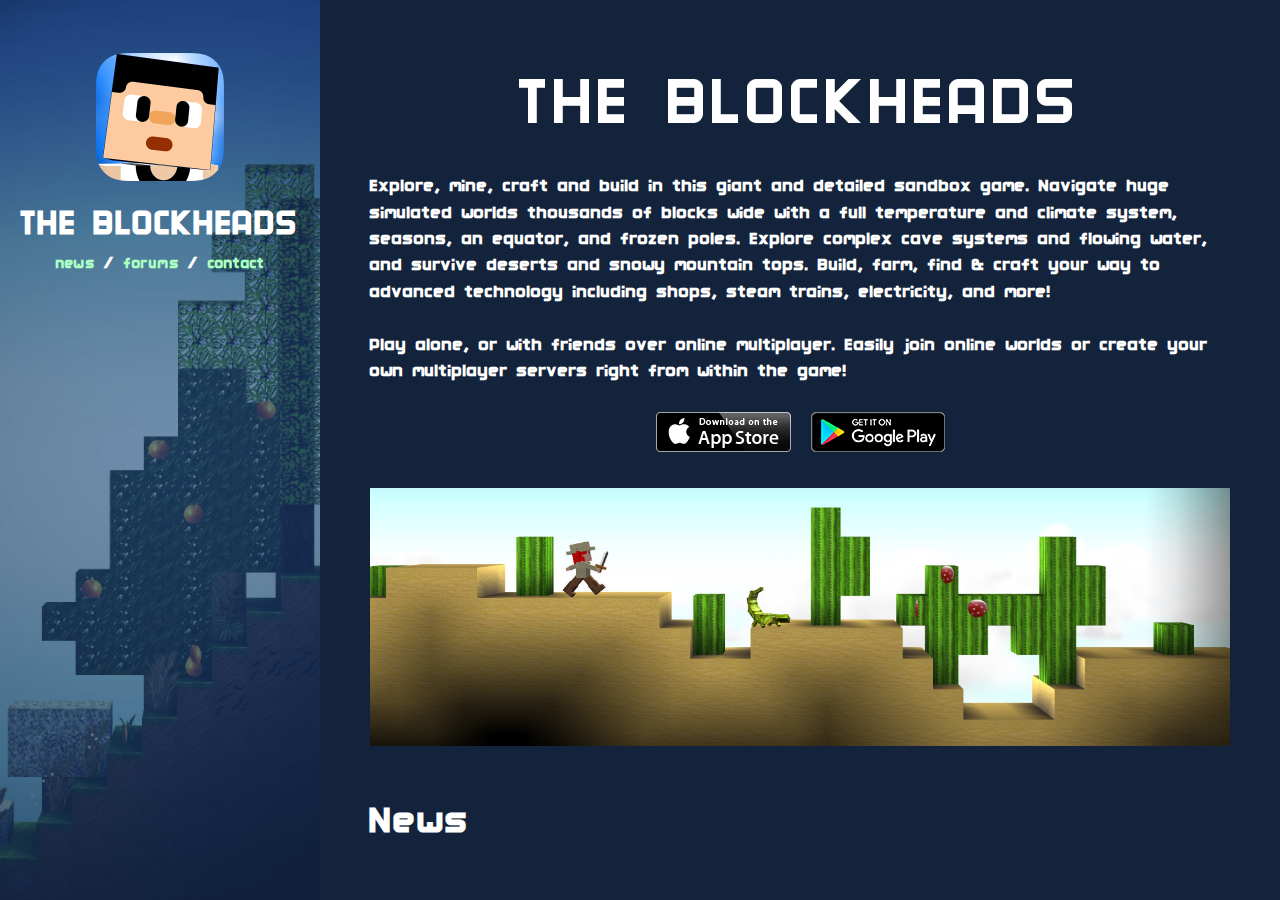
<file: index.html>
<!DOCTYPE html>
<html lang="en">


<!-- Mirrored from theblockheads.net/ by HTTrack Website Copier/3.x [XR&CO'2014], Tue, 01 Apr 2025 08:28:44 GMT -->
<head>
  <meta charset="utf-8">
  <meta http-equiv="X-UA-Compatible" content="IE=edge">
  <meta name="viewport" content="width=device-width, initial-scale=1">

  <title>The Blockheads | Exploration, creation and survival sandbox game for iOS and Android</title>
  <meta name="description" content="The Blockheads - Exploration, mining, crafting and building sandbox game">

  <!-- CSS files -->
  <link rel="stylesheet" href="css/font-awesome.min.css">
  <link rel="stylesheet" href="css/main.css">

  <link rel="canonical" href="index.html">
  <link rel="alternate" type="application/rss+xml" title="The Blockheads" href="feed.xml" />
</head>


<body>
  <div class="row">
    <div class="col s12 m3">
      <div class="cover table">
        

<div class="cover-card table-cell table-top">
  
  <span class="author_name">
      <br>
    <img src=
    "img/bhIcon.png" style="width:128px;height:128px;"><br>
    The Blockheads<br>
  
  </span>

  <nav class="nav">
    <ul class="nav-list">
      <li class="nav-item">
        <a href="index.html">news</a>
        <span>/</span>
      </li>
      <li class="nav-item">
        <a href="https://forums.theblockheads.net/">forums</a>
        <span>/</span>
      </li>
      <li class="nav-item">
        <a href="contact.html">contact</a>
      </li>
    </ul>
  </nav>
</div>

      </div>
    </div>
    <div class="col s12 m9">
      <div class="post-listing">
        <a href="index.html">
  <div class="post-header-dave">
    THE BLOCKHEADS
  </div>
</a>
<p>
  Explore, mine, craft and build in this giant and detailed sandbox game. Navigate huge simulated worlds thousands of blocks wide with a full temperature and climate system, seasons, an equator, and frozen poles. Explore complex cave systems and flowing water, and survive deserts and snowy mountain tops. Build, farm, find & craft your way to advanced technology including shops, steam trains, electricity, and more!<BR><BR>

    Play alone, or with friends over online multiplayer. Easily join online worlds or create your own multiplayer servers right from within the game!<br><center><a href="https://itunes.apple.com/us/app/the-blockheads/id519596406?mt=8"><img src="img/appStoreBadge.png"  class="blockheadsIcon" style="padding:10px;"></a><a href="https://play.google.com/store/apps/details?id=com.noodlecake.blockheads"><img alt="Get it on Google Play" src="img/androidBadge.png" class="blockheadsIcon" style="padding:10px;"/></a></center>
    
           
</p>

<div class="post-feature-image">
    <img src=
    "img/pageBreak.jpg">
  </div>

  <br>
<h2>News</h2>
<br>


<section class="post">
  <header class="post-header">

    <h4>
      <a class="post-title" href="2018/03/15/1.7-out-now.html" title="The Blockheads 1.7 Out Now!">The Blockheads 1.7 Out Now!</a>
      
    </h4>

    

    <p class="post-meta">
      <span class="post-date">
        15 MAR 2018
      </span>
      
    </p>

    </header>

    <div class="post-description">
      <p>
        This is the biggest update ever! With pets, animal breeding, expert mode, skin customization, pizza ovens, new mobs, rainbow cake, a new D-Pad option for control, free HD textures, gem blocks, wind effects and HD clouds, yak shaving, sha...<a href="2018/03/15/1.7-out-now.html" title="The Blockheads 1.7 Out Now!"> (Read More...)</a>
      </p>
    </div>

    
    <div class="post-feature-image">
      <a href="2018/03/15/1.7-out-now.html" title="The Blockheads 1.7 Out Now!">
      <img src=
      
      "img/18-3-15-pink.jpg"
      
      alt="The Blockheads 1.7 Out Now! feature image">
    </a>

      
    </div><!-- /.image-wrap -->
    

</section>

<section class="post">
  <header class="post-header">

    <h4>
      <a class="post-title" href="2018/03/07/1.7-launches-march-15.html" title="The Blockheads 1.7 Launches March 15th">The Blockheads 1.7 Launches March 15th</a>
      
    </h4>

    

    <p class="post-meta">
      <span class="post-date">
        7 MAR 2018
      </span>
      
    </p>

    </header>

    <div class="post-description">
      <p>
        Finally! After a long wait, it is my pleasure to announce that The Blockheads 1.7 - THE BIGGEST UPDATE EVER - will be out on the 15th of March, just over a week from now.<a href="2018/03/07/1.7-launches-march-15.html" title="The Blockheads 1.7 Launches March 15th"> (Read More...)</a>
      </p>
    </div>

    
    <div class="post-feature-image">
      <a href="2018/03/07/1.7-launches-march-15.html" title="The Blockheads 1.7 Launches March 15th">
      <img src=
      
      "img/18-3-7-yaks.jpg"
      
      alt="The Blockheads 1.7 Launches March 15th feature image">
    </a>

      
    </div><!-- /.image-wrap -->
    

</section>

<section class="post">
  <header class="post-header">

    <h4>
      <a class="post-title" href="2018/02/11/welcome-to-the-new-blockheads.html" title="The Blockheads 1.7 coming soon!">The Blockheads 1.7 coming soon!</a>
      
    </h4>

    

    <p class="post-meta">
      <span class="post-date">
        11 FEB 2018
      </span>
      
    </p>

    </header>

    <div class="post-description">
      <p>
        With the upcoming release of 1.7, it's time for a fresh new front page!<a href="2018/02/11/welcome-to-the-new-blockheads.html" title="The Blockheads 1.7 coming soon!"> (Read More...)</a>
      </p>
    </div>

    

</section>


        <footer>
  &copy; 2019 Majic Jungle. Powered by <a href="http://jekyllrb.com/">Jekyll</a></i>
</footer>

      </div>
    </div>
  </div>
  <script type="text/javascript" src="js/jquery-2.1.4.min.js"></script>
<script type="text/javascript" src="js/main.js"></script>


</body>

<!-- Mirrored from theblockheads.net/ by HTTrack Website Copier/3.x [XR&CO'2014], Tue, 01 Apr 2025 08:28:49 GMT -->
</html>
</file>
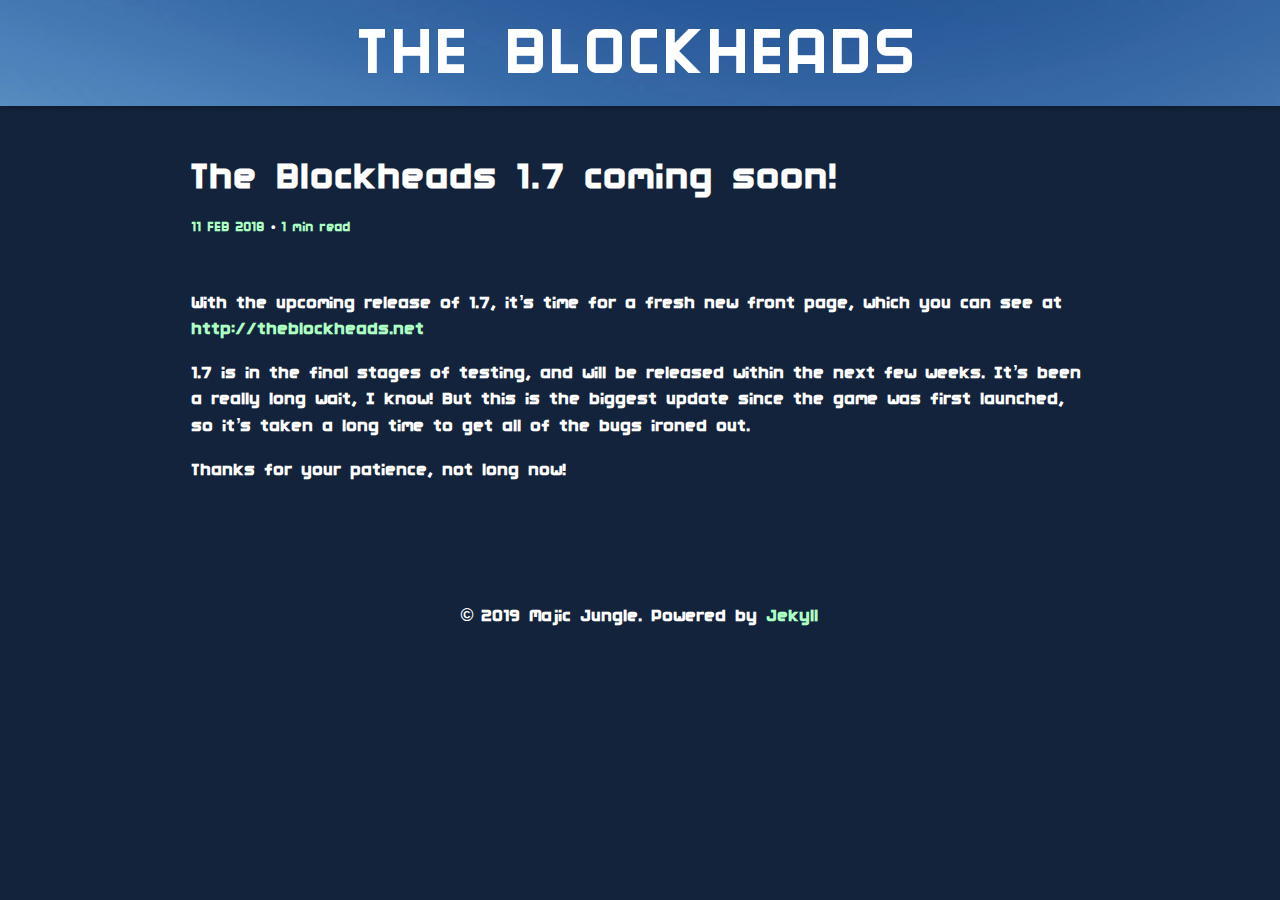
<file: 2018/02/11/welcome-to-the-new-blockheads.html>
<!DOCTYPE html>
<html lang="en">

<!-- Mirrored from theblockheads.net/2018/02/11/welcome-to-the-new-blockheads.html by HTTrack Website Copier/3.x [XR&CO'2014], Tue, 01 Apr 2025 08:28:52 GMT -->
<head>
  <meta charset="utf-8">
  <meta http-equiv="X-UA-Compatible" content="IE=edge">
  <meta name="viewport" content="width=device-width, initial-scale=1">

  <title>The Blockheads 1.7 coming soon!</title>
  <meta name="description" content="With the upcoming release of 1.7, it's time for a fresh new front page!">

  <!-- CSS files -->
  <link rel="stylesheet" href="../../../css/font-awesome.min.css">
  <link rel="stylesheet" href="../../../css/main.css">

  <link rel="canonical" href="welcome-to-the-new-blockheads.html">
  <link rel="alternate" type="application/rss+xml" title="The Blockheads" href="../../../feed.xml" />
</head>

<body>
  <nav class="post-navigation" role="navigation">
  <div class="row page_top_bar">
      <a href="../../../index.html">
        <div class="post-header-dave">
          THE BLOCKHEADS
        </div>
      </a>
  </div>
</nav>

  

<div class="container">
  <div id="post">
    <header class="post-header">
      <h2 title="The Blockheads 1.7 coming soon!">The Blockheads 1.7 coming soon!</h2>
      <span class="post-meta">
        <span class="post-date">
          11 FEB 2018
        </span>
        •
        <span class="read-time" title="Estimated read time">
  
  
    1 min read
  
</span>

      </span>

    </header>

    <article class="post-content">
      <p>With the upcoming release of 1.7, it’s time for a fresh new front page, which you can see at <a href="../../../index.html">http://theblockheads.net</a></p>

<p>1.7 is in the final stages of testing, and will be released within the next few weeks. It’s been a really long wait, I know! But this is the biggest update since the game was first launched, so it’s taken a long time to get all of the bugs ironed out.</p>

<p>Thanks for your patience, not long now!</p>

    </article>
  </div>

  <div id='discourse-comments'></div>

  <script type="text/javascript">
    DiscourseEmbed = { discourseUrl: 'https://forums.theblockheads.net/',
                       discourseEmbedUrl: 'https://theblockheads.net/2018/02/11/welcome-to-the-new-blockheads.html'  };
  
    (function() {
      var d = document.createElement('script'); d.type = 'text/javascript'; d.async = true;
      d.src = DiscourseEmbed.discourseUrl + 'javascripts/embed.js';
      (document.getElementsByTagName('head')[0] || document.getElementsByTagName('body')[0]).appendChild(d);
    })();
  </script>

</div>

  <footer>
  &copy; 2019 Majic Jungle. Powered by <a href="http://jekyllrb.com/">Jekyll</a></i>
</footer>

  <script type="text/javascript" src="../../../js/jquery-2.1.4.min.js"></script>
<script type="text/javascript" src="../../../js/main.js"></script>


</body>

<!-- Mirrored from theblockheads.net/2018/02/11/welcome-to-the-new-blockheads.html by HTTrack Website Copier/3.x [XR&CO'2014], Tue, 01 Apr 2025 08:28:52 GMT -->
</html>
</file>
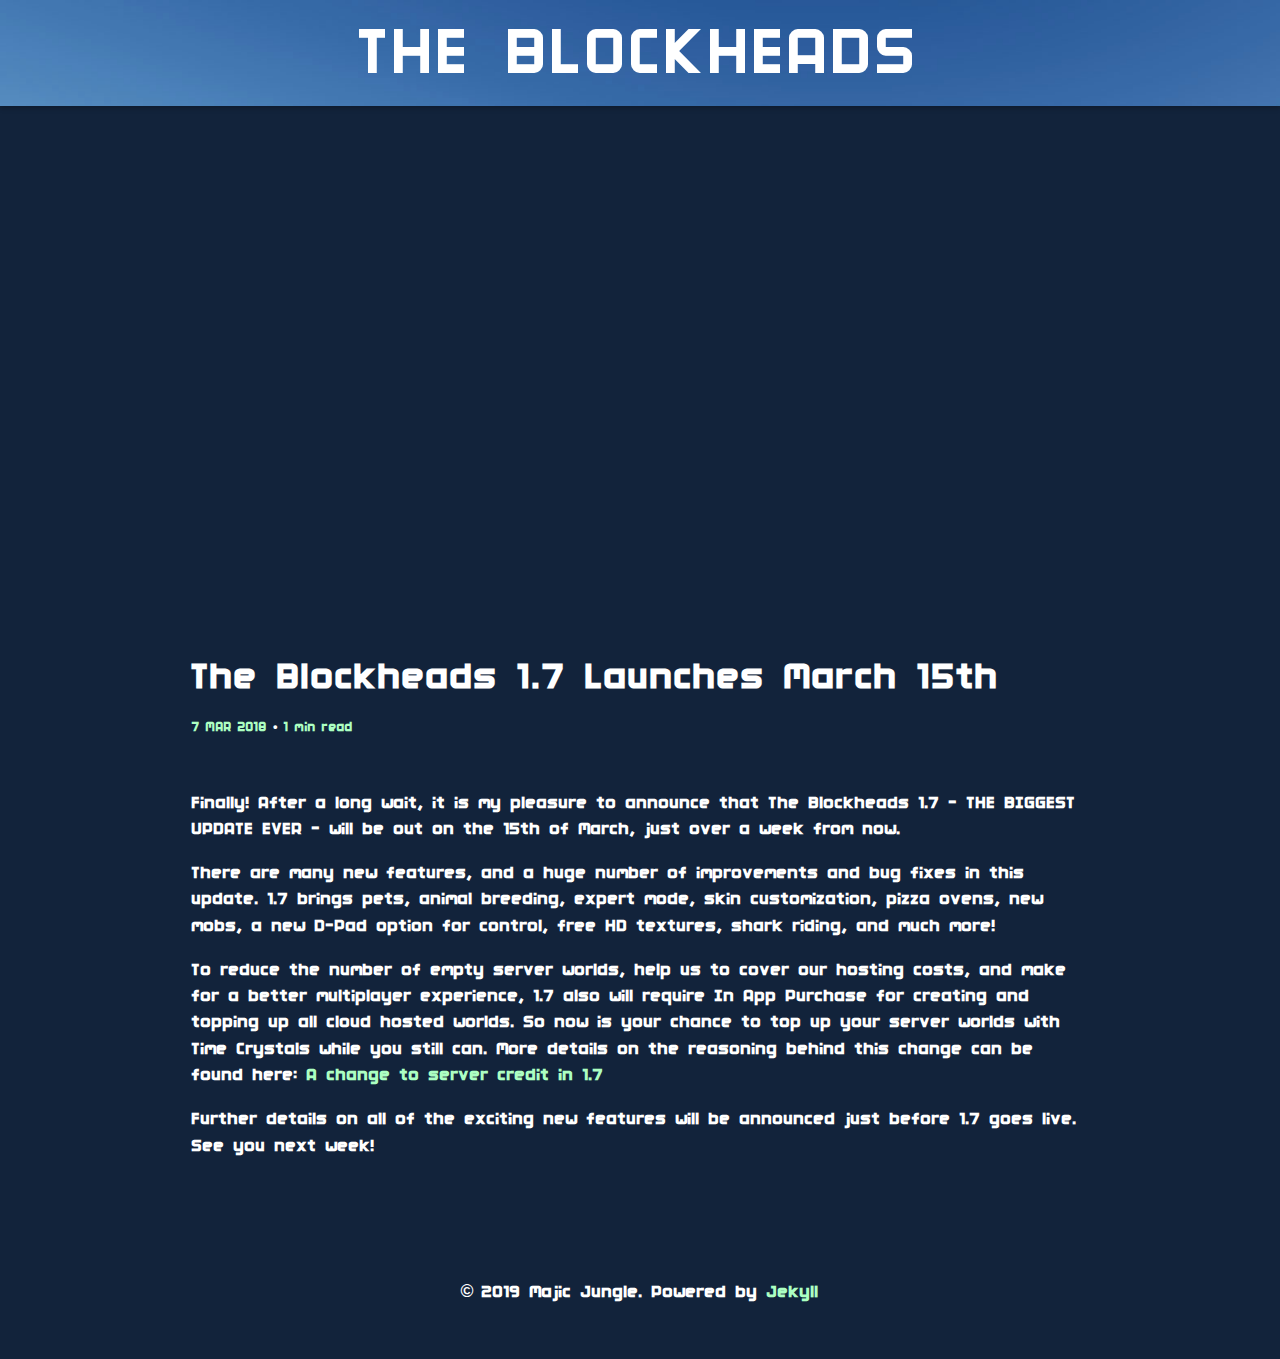
<file: 2018/03/07/1.7-launches-march-15.html>
<!DOCTYPE html>
<html lang="en">

<!-- Mirrored from theblockheads.net/2018/03/07/1.7-launches-march-15.html by HTTrack Website Copier/3.x [XR&CO'2014], Tue, 01 Apr 2025 08:28:52 GMT -->
<head>
  <meta charset="utf-8">
  <meta http-equiv="X-UA-Compatible" content="IE=edge">
  <meta name="viewport" content="width=device-width, initial-scale=1">

  <title>The Blockheads 1.7 Launches March 15th</title>
  <meta name="description" content="Finally! After a long wait, it is my pleasure to announce that The Blockheads 1.7 - THE BIGGEST UPDATE EVER - will be out on the 15th of March, just over a w...">

  <!-- CSS files -->
  <link rel="stylesheet" href="../../../css/font-awesome.min.css">
  <link rel="stylesheet" href="../../../css/main.css">

  <link rel="canonical" href="1.7-launches-march-15.html">
  <link rel="alternate" type="application/rss+xml" title="The Blockheads" href="../../../feed.xml" />
</head>

<body>
  <nav class="post-navigation" role="navigation">
  <div class="row page_top_bar">
      <a href="../../../index.html">
        <div class="post-header-dave">
          THE BLOCKHEADS
        </div>
      </a>
  </div>
</nav>

  
<div class="post-image-feature">
  <div class="feature-image-dave" style=
  
  "background-image:url(https://theblockheads.net/img/18-3-7-yaks.jpg)"
  
  >

  </div>
</div><!-- /.image-wrap -->


<div class="container">
  <div id="post">
    <header class="post-header">
      <h2 title="The Blockheads 1.7 Launches March 15th">The Blockheads 1.7 Launches March 15th</h2>
      <span class="post-meta">
        <span class="post-date">
          7 MAR 2018
        </span>
        •
        <span class="read-time" title="Estimated read time">
  
  
    1 min read
  
</span>

      </span>

    </header>

    <article class="post-content">
      <p>Finally! After a long wait, it is my pleasure to announce that The Blockheads 1.7 - THE BIGGEST UPDATE EVER - will be out on the 15th of March, just over a week from now.</p>

<p>There are many new features, and a huge number of improvements and bug fixes in this update. 1.7 brings pets, animal breeding, expert mode, skin customization, pizza ovens, new mobs, a new D-Pad option for control, free HD textures, shark riding, and much more!</p>

<p>To reduce the number of empty server worlds, help us to cover our hosting costs, and make for a better multiplayer experience, 1.7 also will require In App Purchase for creating and topping up all cloud hosted worlds. So now is your chance to top up your server worlds with Time Crystals while you still can. More details on the reasoning behind this change can be found here: <a href="https://forums.theblockheads.net/t/a-change-to-server-credit-in-1-7/55577">A change to server credit in 1.7</a></p>

<p>Further details on all of the exciting new features will be announced just before 1.7 goes live. See you next week!</p>

    </article>
  </div>

  <div id='discourse-comments'></div>

  <script type="text/javascript">
    DiscourseEmbed = { discourseUrl: 'https://forums.theblockheads.net/',
                       discourseEmbedUrl: 'https://theblockheads.net/2018/03/07/1.7-launches-march-15.html'  };
  
    (function() {
      var d = document.createElement('script'); d.type = 'text/javascript'; d.async = true;
      d.src = DiscourseEmbed.discourseUrl + 'javascripts/embed.js';
      (document.getElementsByTagName('head')[0] || document.getElementsByTagName('body')[0]).appendChild(d);
    })();
  </script>

</div>

  <footer>
  &copy; 2019 Majic Jungle. Powered by <a href="http://jekyllrb.com/">Jekyll</a></i>
</footer>

  <script type="text/javascript" src="../../../js/jquery-2.1.4.min.js"></script>
<script type="text/javascript" src="../../../js/main.js"></script>


</body>

<!-- Mirrored from theblockheads.net/2018/03/07/1.7-launches-march-15.html by HTTrack Website Copier/3.x [XR&CO'2014], Tue, 01 Apr 2025 08:28:52 GMT -->
</html>
</file>
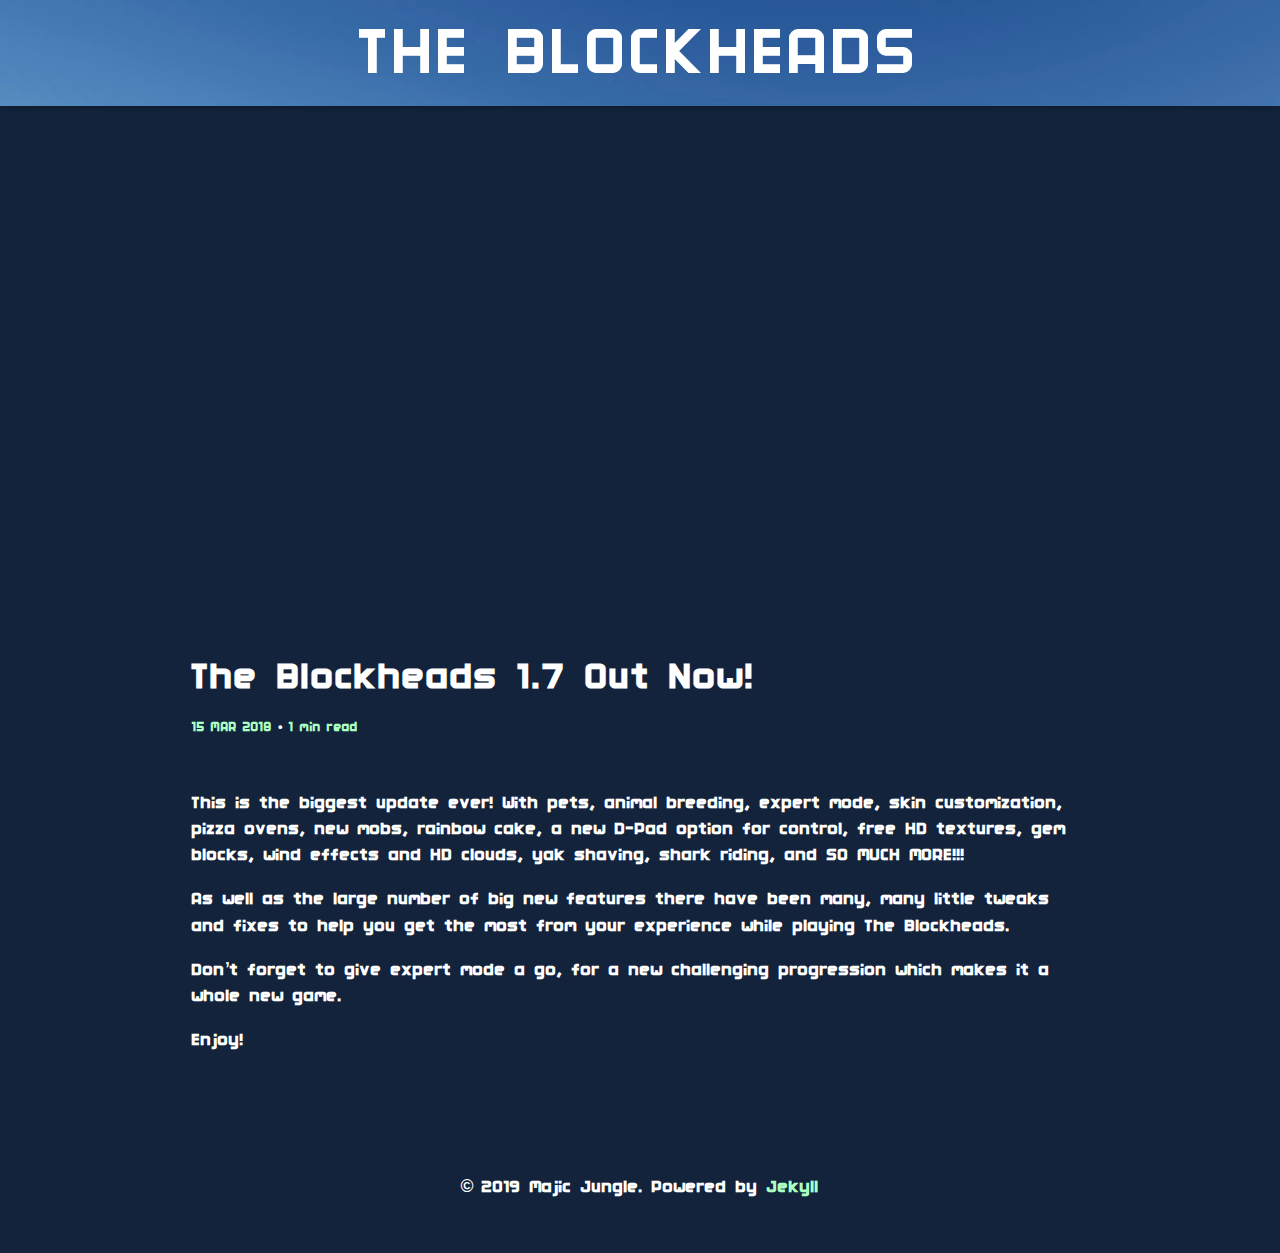
<file: 2018/03/15/1.7-out-now.html>
<!DOCTYPE html>
<html lang="en">

<!-- Mirrored from theblockheads.net/2018/03/15/1.7-out-now.html by HTTrack Website Copier/3.x [XR&CO'2014], Tue, 01 Apr 2025 08:28:52 GMT -->
<head>
  <meta charset="utf-8">
  <meta http-equiv="X-UA-Compatible" content="IE=edge">
  <meta name="viewport" content="width=device-width, initial-scale=1">

  <title>The Blockheads 1.7 Out Now!</title>
  <meta name="description" content="This is the biggest update ever! With pets, animal breeding, expert mode, skin customization, pizza ovens, new mobs, rainbow cake, a new D-Pad option for con...">

  <!-- CSS files -->
  <link rel="stylesheet" href="../../../css/font-awesome.min.css">
  <link rel="stylesheet" href="../../../css/main.css">

  <link rel="canonical" href="1.7-out-now.html">
  <link rel="alternate" type="application/rss+xml" title="The Blockheads" href="../../../feed.xml" />
</head>

<body>
  <nav class="post-navigation" role="navigation">
  <div class="row page_top_bar">
      <a href="../../../index.html">
        <div class="post-header-dave">
          THE BLOCKHEADS
        </div>
      </a>
  </div>
</nav>

  
<div class="post-image-feature">
  <div class="feature-image-dave" style=
  
  "background-image:url(https://theblockheads.net/img/18-3-15-pink.jpg)"
  
  >

  </div>
</div><!-- /.image-wrap -->


<div class="container">
  <div id="post">
    <header class="post-header">
      <h2 title="The Blockheads 1.7 Out Now!">The Blockheads 1.7 Out Now!</h2>
      <span class="post-meta">
        <span class="post-date">
          15 MAR 2018
        </span>
        •
        <span class="read-time" title="Estimated read time">
  
  
    1 min read
  
</span>

      </span>

    </header>

    <article class="post-content">
      <p>This is the biggest update ever! With pets, animal breeding, expert mode, skin customization, pizza ovens, new mobs, rainbow cake, a new D-Pad option for control, free HD textures, gem blocks, wind effects and HD clouds, yak shaving, shark riding, and SO MUCH MORE!!!</p>

<p>As well as the large number of big new features there have been many, many little tweaks and fixes to help you get the most from your experience while playing The Blockheads.</p>

<p>Don’t forget to give expert mode a go, for a new challenging progression which makes it a whole new game.</p>

<p>Enjoy!</p>

    </article>
  </div>

  <div id='discourse-comments'></div>

  <script type="text/javascript">
    DiscourseEmbed = { discourseUrl: 'https://forums.theblockheads.net/',
                       discourseEmbedUrl: 'https://theblockheads.net/2018/03/15/1.7-out-now.html'  };
  
    (function() {
      var d = document.createElement('script'); d.type = 'text/javascript'; d.async = true;
      d.src = DiscourseEmbed.discourseUrl + 'javascripts/embed.js';
      (document.getElementsByTagName('head')[0] || document.getElementsByTagName('body')[0]).appendChild(d);
    })();
  </script>

</div>

  <footer>
  &copy; 2019 Majic Jungle. Powered by <a href="http://jekyllrb.com/">Jekyll</a></i>
</footer>

  <script type="text/javascript" src="../../../js/jquery-2.1.4.min.js"></script>
<script type="text/javascript" src="../../../js/main.js"></script>


</body>

<!-- Mirrored from theblockheads.net/2018/03/15/1.7-out-now.html by HTTrack Website Copier/3.x [XR&CO'2014], Tue, 01 Apr 2025 08:28:52 GMT -->
</html>
</file>
<file: css/main.css>
/* Utility mixins
   ========================================================================== */
/**
 * Clearfix for clearing floats like a boss h5bp.com/q
 */
/**
 * Media query
 */
/**
 * Webkit-style focus
 */
/**
 * Center-align a block level element
 */
/**
 * Hide text overflow and end with ...
 */
/* Gradient mixins
   ========================================================================== */
/* Rounded corners
   ========================================================================== */
/**
 * Round all corners
 * example: @include rounded(4px);
 */
/**
 * Round individual corners (top right, bottom right, bottom left, top left)
 * example: @include border-radius(4px, 0, 0, 4px);
 */
/**
 * Box shadow
 * example: @include box-shadow(HORIZONTAL VERTICAL BLUR COLOR));
 */
/**
 * Drop shadow
 * example: @include drop-shadow(HORIZONTAL, VERTICAL, BLUR, ALPHA);
 */
/**
 * Text shadow
 * example: @include text-shadow(0 2px 3px rgba(0,0,0,.25));
 */
/**
 * Opacity
 * example: @include opacity(0.5); // 50% opacity
 */
/* Transformations
   ========================================================================== */
/**
 * @include rotate(VALUEdeg);
 */
/**
 * @include scale(VALUE);
 */
/**
 * @include skew(VALUE, VALUE);
 */
/**
 * @include transition(PROPERTY DURATION DELAY(OPTIONAL) TIMING-FINCTION);
 */
/**
 * @include translate(VALUE, VALUE);
 */
/**
 * Box-sizing
 * example: @include box-sizing(VALUE); //(border-box, padding-box, content-box)
 */
/**
 * Hide from visual and speaking browsers
 */
/**
 * Hide but maintain layout
 */
/*
 * Global Variables
 */
/*** Google font import ***/
@font-face {
  font-family: 'Blockheads Font';
  src: url("../fonts/BlockheadsFont-Regular.eot");
  src: url("../fonts/BlockheadsFont-Regulard41d.eot?#iefix") format("embedded-opentype"), url("../fonts/BlockheadsFont-Regular.woff2") format("woff2"), url("../fonts/BlockheadsFont-Regular.woff") format("woff"), url("../fonts/BlockheadsFont-Regular.ttf") format("truetype"), url("../fonts/BlockheadsFont-Regular.svg#BlockheadsFont-Regular") format("svg");
  font-weight: normal;
  font-style: normal; }
/*** Custom variables ***/
/*** Tables ***/
/*** Grid Variables ***/
/*** Media Query Ranges ***/
/*! normalize.css v3.0.2 | MIT License | git.io/normalize */
/**
 * 1. Set default font family to sans-serif.
 * 2. Prevent iOS text size adjust after orientation change, without disabling
 *    user zoom.
 */
html {
  font-family: sans-serif;
  /* 1 */
  -ms-text-size-adjust: 100%;
  /* 2 */
  -webkit-text-size-adjust: 100%;
  /* 2 */ }

/**
 * Remove default margin.
 */
body {
  margin: 0;
  background-color: #12233B; }

/* HTML5 display definitions
   ========================================================================== */
/**
 * Correct `block` display not defined for any HTML5 element in IE 8/9.
 * Correct `block` display not defined for `details` or `summary` in IE 10/11
 * and Firefox.
 * Correct `block` display not defined for `main` in IE 11.
 */
article,
aside,
details,
figcaption,
figure,
footer,
header,
hgroup,
main,
menu,
nav,
section,
summary {
  display: block; }

/**
 * 1. Correct `inline-block` display not defined in IE 8/9.
 * 2. Normalize vertical alignment of `progress` in Chrome, Firefox, and Opera.
 */
audio,
canvas,
progress,
video {
  display: inline-block;
  /* 1 */
  vertical-align: baseline;
  /* 2 */ }

/**
 * Prevent modern browsers from displaying `audio` without controls.
 * Remove excess height in iOS 5 devices.
 */
audio:not([controls]) {
  display: none;
  height: 0; }

/**
 * Address `[hidden]` styling not present in IE 8/9/10.
 * Hide the `template` element in IE 8/9/11, Safari, and Firefox < 22.
 */
[hidden],
template {
  display: none; }

/* Links
   ========================================================================== */
/**
 * Remove the gray background color from active links in IE 10.
 */
a {
  background-color: transparent; }

/**
 * Improve readability when focused and also mouse hovered in all browsers.
 */
a:active,
a:hover {
  outline: 0; }

/* Text-level semantics
   ========================================================================== */
/**
 * Address styling not present in IE 8/9/10/11, Safari, and Chrome.
 */
abbr[title] {
  border-bottom: 1px dotted; }

/**
 * Address style set to `bolder` in Firefox 4+, Safari, and Chrome.
 */
b,
strong {
  font-weight: bold; }

/**
 * Address styling not present in Safari and Chrome.
 */
dfn {
  font-style: italic; }

/**
 * Address variable `h1` font-size and margin within `section` and `article`
 * contexts in Firefox 4+, Safari, and Chrome.
 */
h1 {
  font-size: 2em;
  margin: 0.67em 0; }

/**
 * Address styling not present in IE 8/9.
 */
mark {
  background: #ff0;
  color: #000; }

/**
 * Address inconsistent and variable font size in all browsers.
 */
small {
  font-size: 80%; }

/**
 * Prevent `sub` and `sup` affecting `line-height` in all browsers.
 */
sub,
sup {
  font-size: 75%;
  line-height: 0;
  position: relative;
  vertical-align: baseline; }

sup {
  top: -0.5em; }

sub {
  bottom: -0.25em; }

/* Embedded content
   ========================================================================== */
/**
 * Remove border when inside `a` element in IE 8/9/10.
 */
img {
  border: 0; }

/**
 * Correct overflow not hidden in IE 9/10/11.
 */
svg:not(:root) {
  overflow: hidden; }

/* Grouping content
   ========================================================================== */
/**
 * Address margin not present in IE 8/9 and Safari.
 */
figure {
  margin: 1em 40px; }

/**
 * Address differences between Firefox and other browsers.
 */
hr {
  -moz-box-sizing: content-box;
  box-sizing: content-box;
  height: 0; }

/**
 * Contain overflow in all browsers.
 */
pre {
  overflow: auto; }

/**
 * Address odd `em`-unit font size rendering in all browsers.
 */
code,
kbd,
pre,
samp {
  font-family: monospace, monospace;
  font-size: 1em; }

/* Forms
   ========================================================================== */
/**
 * Known limitation: by default, Chrome and Safari on OS X allow very limited
 * styling of `select`, unless a `border` property is set.
 */
/**
 * 1. Correct color not being inherited.
 *    Known issue: affects color of disabled elements.
 * 2. Correct font properties not being inherited.
 * 3. Address margins set differently in Firefox 4+, Safari, and Chrome.
 */
button,
input,
optgroup,
select,
textarea {
  color: inherit;
  /* 1 */
  font: inherit;
  /* 2 */
  margin: 0;
  /* 3 */ }

/**
 * Address `overflow` set to `hidden` in IE 8/9/10/11.
 */
button {
  overflow: visible; }

/**
 * Address inconsistent `text-transform` inheritance for `button` and `select`.
 * All other form control elements do not inherit `text-transform` values.
 * Correct `button` style inheritance in Firefox, IE 8/9/10/11, and Opera.
 * Correct `select` style inheritance in Firefox.
 */
button,
select {
  text-transform: none; }

/**
 * 1. Avoid the WebKit bug in Android 4.0.* where (2) destroys native `audio`
 *    and `video` controls.
 * 2. Correct inability to style clickable `input` types in iOS.
 * 3. Improve usability and consistency of cursor style between image-type
 *    `input` and others.
 */
/* 1 */
html input[type="button"],
button,
input[type="reset"],
input[type="submit"] {
  -webkit-appearance: button;
  /* 2 */
  cursor: pointer;
  /* 3 */ }

/**
 * Re-set default cursor for disabled elements.
 */
button[disabled],
html input[disabled] {
  cursor: default; }

/**
 * Remove inner padding and border in Firefox 4+.
 */
button::-moz-focus-inner,
input::-moz-focus-inner {
  border: 0;
  padding: 0; }

/**
 * Address Firefox 4+ setting `line-height` on `input` using `!important` in
 * the UA stylesheet.
 */
input {
  line-height: normal; }

/**
 * It's recommended that you don't attempt to style these elements.
 * Firefox's implementation doesn't respect box-sizing, padding, or width.
 *
 * 1. Address box sizing set to `content-box` in IE 8/9/10.
 * 2. Remove excess padding in IE 8/9/10.
 */
input[type="checkbox"],
input[type="radio"] {
  box-sizing: border-box;
  /* 1 */
  padding: 0;
  /* 2 */ }

/**
 * Fix the cursor style for Chrome's increment/decrement buttons. For certain
 * `font-size` values of the `input`, it causes the cursor style of the
 * decrement button to change from `default` to `text`.
 */
input[type="number"]::-webkit-inner-spin-button,
input[type="number"]::-webkit-outer-spin-button {
  height: auto; }

/**
 * 1. Address `appearance` set to `searchfield` in Safari and Chrome.
 * 2. Address `box-sizing` set to `border-box` in Safari and Chrome
 *    (include `-moz` to future-proof).
 */
input[type="search"] {
  -webkit-appearance: textfield;
  /* 1 */
  -moz-box-sizing: content-box;
  -webkit-box-sizing: content-box;
  /* 2 */
  box-sizing: content-box; }

/**
 * Remove inner padding and search cancel button in Safari and Chrome on OS X.
 * Safari (but not Chrome) clips the cancel button when the search input has
 * padding (and `textfield` appearance).
 */
input[type="search"]::-webkit-search-cancel-button,
input[type="search"]::-webkit-search-decoration {
  -webkit-appearance: none; }

/**
 * Define consistent border, margin, and padding.
 */
fieldset {
  border: 1px solid #c0c0c0;
  margin: 0 2px;
  padding: 0.35em 0.625em 0.75em; }

/**
 * 1. Correct `color` not being inherited in IE 8/9/10/11.
 * 2. Remove padding so people aren't caught out if they zero out fieldsets.
 */
legend {
  border: 0;
  /* 1 */
  padding: 0;
  /* 2 */ }

/**
 * Remove default vertical scrollbar in IE 8/9/10/11.
 */
textarea {
  overflow: auto; }

/**
 * Don't inherit the `font-weight` (applied by a rule above).
 * NOTE: the default cannot safely be changed in Chrome and Safari on OS X.
 */
optgroup {
  font-weight: bold; }

/* Tables
   ========================================================================== */
/**
 * Remove most spacing between table cells.
 */
table {
  border-collapse: collapse;
  border-spacing: 0; }

td,
th {
  padding: 0; }

/**
  * Global setting
  */
*,
*:before,
*:after {
  -webkit-box-sizing: border-box;
  -moz-box-sizing: border-box;
  -ms-box-sizing: border-box;
  box-sizing: border-box; }

.notice {
  border: 1px solid white;
  border-radius: 0.4em;
  padding: 0.5em 1em; }

img {
  height: auto;
  max-width: 100%; }

table,
th,
td {
  border: none; }

.table {
  display: table; }

.table-cell {
  display: table-cell; }

.table-top {
  vertical-align: top; }

.table-middle {
  vertical-align: middle; }

.table-bottom {
  vertical-align: bottom; }

table {
  width: 100%;
  display: table; }
  table.bordered > thead > tr, table.bordered > tbody > tr {
    border-bottom: 1px solid #444; }
  table.striped > tbody > tr:nth-child(odd) {
    background-color: #12233B; }
  table.striped > tbody > tr > td {
    border-radius: 0; }
  table.highlight > tbody > tr {
    -webkit-transition: background-color 0.25s ease;
    -moz-transition: background-color 0.25s ease;
    -ms-transition: background-color 0.25s ease;
    -o-transition: background-color 0.25s ease;
    transition: background-color 0.25s ease; }
    table.highlight > tbody > tr:hover {
      background-color: #12233B; }
  table.centered thead tr th,
  table.centered tbody tr td,
  table.centered tfoot tr td {
    text-align: center; }

thead {
  border-bottom: 1px solid #444; }

td,
th {
  padding: 15px 5px;
  display: table-cell;
  text-align: left;
  vertical-align: middle;
  border-radius: 2px; }

tfoot {
  border-top: 1px solid #444; }

b,
i,
strong,
em,
blockquote,
p,
q,
span,
figure,
img,
h1,
h2,
header,
input,
a {
  -webkit-transition: all 0.1s ease;
  -moz-transition: all 0.1s ease;
  -ms-transition: all 0.1s ease;
  -o-transition: all 0.1s ease;
  transition: all 0.1s ease; }

footer {
  text-align: center;
  padding: 3em 0; }
  footer .heart-icon {
    color: #f83e4b;
    text-shadow: 0 0 5px #fff, 0 0 10px #f83e4b; }

.related-articles {
  margin-top: 2em; }
  .related-articles h4 {
    font-family: "Blockheads Font", "Helvetica Neue", Helvetica; }
  .related-articles ul {
    margin: 0;
    padding: 0;
    list-style: none; }

/**
  * Helpers
  */
.block {
  display: block; }

.inline-block {
  display: inline-block; }

.hidden-md {
  display: none; }
  @media only screen and (min-width: 992px) {
    .hidden-md {
      display: inline-block; } }

.radius-box {
  border-radius: 10px; }

.radius-ls {
  border-bottom-left-radius: 3px;
  border-top-left-radius: 3px; }

.radius-rs {
  border-bottom-right-radius: 3px;
  border-top-right-radius: 3px; }

.radius-l1 {
  border-bottom-left-radius: 10px;
  border-top-left-radius: 10px; }

.radius-r1 {
  border-bottom-right-radius: 10px;
  border-top-right-radius: 10px; }

.m0 {
  margin: 0; }

.mt0 {
  margin-top: 0; }

.mr0 {
  margin-right: 0; }

.mb0 {
  margin-bottom: 0; }

.ml0 {
  margin-left: 0; }

.ms {
  margin: 0.25em; }

.mts {
  margin-top: 0.25em; }

.mbs {
  margin-bottom: 0.25em; }

.mrs {
  margin-right: 0.25em; }

.mls {
  margin-left: 0.25em; }

.mm {
  margin: 0.5em; }

.mtm {
  margin-top: 0.5em; }

.mbm {
  margin-bottom: 0.5em; }

.mrm {
  margin-right: 0.5em; }

.mlm {
  margin-left: 0.5em; }

.m1 {
  margin: 1.5em; }

.mt1 {
  margin-top: 1.5em; }

.mb1 {
  margin-bottom: 1.5em; }

.mr1 {
  margin-right: 1.5em; }

.ml1 {
  margin-left: 1.5em; }

.m2 {
  margin: 3em; }

.mt2 {
  margin-top: 3em; }

.mb2 {
  margin-bottom: 3em; }

.mr2 {
  margin-right: 3em; }

.ml2 {
  margin-left: 3em; }

.p0 {
  padding: 0; }

.pt0 {
  padding-top: 0; }

.pr0 {
  padding-right: 0; }

.pb0 {
  padding-bottom: 0; }

.pl0 {
  padding-left: 0; }

.ps {
  padding: 0.25em; }

.pts {
  padding-top: 0.25em; }

.pbs {
  padding-bottom: 0.25em; }

.prs {
  padding-right: 0.25em; }

.pls {
  padding-left: 0.25em; }

.pm {
  padding: 0.5em; }

.ptm {
  padding-top: 0.5em; }

.pbm {
  padding-bottom: 0.5em; }

.prm {
  padding-right: 0.5em; }

.plm {
  padding-left: 0.5em; }

.p1 {
  padding: 1em; }

.pt1 {
  padding-top: 1em; }

.pr1 {
  padding-right: 1em; }

.pb1 {
  padding-bottom: 1em; }

.pl1 {
  padding-left: 1em; }

.p2 {
  padding: 2em; }

.pt2 {
  padding-top: 2em; }

.pr2 {
  padding-right: 2em; }

.pb2 {
  padding-bottom: 2em; }

.pl2 {
  padding-left: 2em; }

.pb5 {
  padding-bottom: 5em; }

.pads {
  padding: 0.25em; }

.padm {
  padding: 0.5em; }

.padl {
  padding: 1em; }

.padsx {
  padding-left: .25em;
  padding-right: .25em; }

.padmx {
  padding-left: .5em;
  padding-right: .5em; }

.padlx {
  padding-left: 1em;
  padding-right: 1em; }

.padsy {
  padding-top: .25em;
  padding-bottom: .25em; }

.padmy {
  padding-top: .5em;
  padding-bottom: .5em; }

.padly {
  padding-top: 1em;
  padding-bottom: 1em; }

.primary-text-color {
  color: #acffc2; }

.primary-bg-color {
  background-color: #acffc2; }

.secondary-text-color {
  color: #acffc2; }

.secondary-bg-color {
  background-color: #acffc2; }

.success-text-color {
  color: #65e892; }

.success-bg-color {
  background-color: #65e892; }

.danger-text-color {
  color: #f83e4b; }

.danger-bg-color {
  background-color: #f83e4b; }

.info-text-color {
  color: #09ABF6; }

.info-bg-color {
  background-color: #09ABF6; }

.warning-text-color {
  color: #F5A623; }

.warning-bg-color {
  background-color: #F5A623; }

/**
  * Grid
  */
.container {
  margin: 0 auto;
  max-width: 1280px;
  width: 90%; }

@media only screen and (min-width: 992px) {
  .container {
    width: 85%; } }
@media only screen and (min-width: 1200px) {
  .container {
    width: 70%; } }
.container .row {
  margin-left: -0.75rem;
  margin-right: -0.75rem; }

.section {
  padding-top: 1rem;
  padding-bottom: 1rem; }
  .section.no-pad {
    padding: 0; }
  .section.no-pad-bot {
    padding-bottom: 0; }
  .section.no-pad-top {
    padding-top: 0; }

.row {
  margin-left: auto;
  margin-right: auto; }
  .row:after {
    content: "";
    display: table;
    clear: both; }
  .row .col {
    float: left;
    -webkit-box-sizing: border-box;
    -moz-box-sizing: border-box;
    -ms-box-sizing: border-box;
    box-sizing: border-box;
    display: block;
    vertical-align: top;
    width: 100%; }
    .row .col.s1 {
      width: 8.3333333333%;
      margin-left: 0; }
    .row .col.s2 {
      width: 16.6666666667%;
      margin-left: 0; }
    .row .col.s3 {
      width: 25%;
      margin-left: 0; }
    .row .col.s4 {
      width: 33.3333333333%;
      margin-left: 0; }
    .row .col.s5 {
      width: 41.6666666667%;
      margin-left: 0; }
    .row .col.s6 {
      width: 50%;
      margin-left: 0; }
    .row .col.s7 {
      width: 58.3333333333%;
      margin-left: 0; }
    .row .col.s8 {
      width: 66.6666666667%;
      margin-left: 0; }
    .row .col.s9 {
      width: 75%;
      margin-left: 0; }
    .row .col.s10 {
      width: 83.3333333333%;
      margin-left: 0; }
    .row .col.s11 {
      width: 91.6666666667%;
      margin-left: 0; }
    .row .col.s12 {
      width: 100%;
      margin-left: 0; }
    .row .col.offset-s1 {
      margin-left: 8.3333333333%; }
    .row .col.offset-s2 {
      margin-left: 16.6666666667%; }
    .row .col.offset-s3 {
      margin-left: 25%; }
    .row .col.offset-s4 {
      margin-left: 33.3333333333%; }
    .row .col.offset-s5 {
      margin-left: 41.6666666667%; }
    .row .col.offset-s6 {
      margin-left: 50%; }
    .row .col.offset-s7 {
      margin-left: 58.3333333333%; }
    .row .col.offset-s8 {
      margin-left: 66.6666666667%; }
    .row .col.offset-s9 {
      margin-left: 75%; }
    .row .col.offset-s10 {
      margin-left: 83.3333333333%; }
    .row .col.offset-s11 {
      margin-left: 91.6666666667%; }
    .row .col.offset-s12 {
      margin-left: 100%; }
    @media only screen and (min-width: 600px) {
      .row .col.m1 {
        width: 8.3333333333%;
        margin-left: 0; }
      .row .col.m2 {
        width: 16.6666666667%;
        margin-left: 0; }
      .row .col.m3 {
        width: 25%;
        margin-left: 0; }
      .row .col.m4 {
        width: 33.3333333333%;
        margin-left: 0; }
      .row .col.m5 {
        width: 41.6666666667%;
        margin-left: 0; }
      .row .col.m6 {
        width: 50%;
        margin-left: 0; }
      .row .col.m7 {
        width: 58.3333333333%;
        margin-left: 0; }
      .row .col.m8 {
        width: 66.6666666667%;
        margin-left: 0; }
      .row .col.m9 {
        width: 75%;
        margin-left: 0; }
      .row .col.m10 {
        width: 83.3333333333%;
        margin-left: 0; }
      .row .col.m11 {
        width: 91.6666666667%;
        margin-left: 0; }
      .row .col.m12 {
        width: 100%;
        margin-left: 0; }
      .row .col.offset-m1 {
        margin-left: 8.3333333333%; }
      .row .col.offset-m2 {
        margin-left: 16.6666666667%; }
      .row .col.offset-m3 {
        margin-left: 25%; }
      .row .col.offset-m4 {
        margin-left: 33.3333333333%; }
      .row .col.offset-m5 {
        margin-left: 41.6666666667%; }
      .row .col.offset-m6 {
        margin-left: 50%; }
      .row .col.offset-m7 {
        margin-left: 58.3333333333%; }
      .row .col.offset-m8 {
        margin-left: 66.6666666667%; }
      .row .col.offset-m9 {
        margin-left: 75%; }
      .row .col.offset-m10 {
        margin-left: 83.3333333333%; }
      .row .col.offset-m11 {
        margin-left: 91.6666666667%; }
      .row .col.offset-m12 {
        margin-left: 100%; } }
    @media only screen and (min-width: 992px) {
      .row .col.l1 {
        width: 8.3333333333%;
        margin-left: 0; }
      .row .col.l2 {
        width: 16.6666666667%;
        margin-left: 0; }
      .row .col.l3 {
        width: 25%;
        margin-left: 0; }
      .row .col.l4 {
        width: 33.3333333333%;
        margin-left: 0; }
      .row .col.l5 {
        width: 41.6666666667%;
        margin-left: 0; }
      .row .col.l6 {
        width: 50%;
        margin-left: 0; }
      .row .col.l7 {
        width: 58.3333333333%;
        margin-left: 0; }
      .row .col.l8 {
        width: 66.6666666667%;
        margin-left: 0; }
      .row .col.l9 {
        width: 75%;
        margin-left: 0; }
      .row .col.l10 {
        width: 83.3333333333%;
        margin-left: 0; }
      .row .col.l11 {
        width: 91.6666666667%;
        margin-left: 0; }
      .row .col.l12 {
        width: 100%;
        margin-left: 0; }
      .row .col.offset-l1 {
        margin-left: 8.3333333333%; }
      .row .col.offset-l2 {
        margin-left: 16.6666666667%; }
      .row .col.offset-l3 {
        margin-left: 25%; }
      .row .col.offset-l4 {
        margin-left: 33.3333333333%; }
      .row .col.offset-l5 {
        margin-left: 41.6666666667%; }
      .row .col.offset-l6 {
        margin-left: 50%; }
      .row .col.offset-l7 {
        margin-left: 58.3333333333%; }
      .row .col.offset-l8 {
        margin-left: 66.6666666667%; }
      .row .col.offset-l9 {
        margin-left: 75%; }
      .row .col.offset-l10 {
        margin-left: 83.3333333333%; }
      .row .col.offset-l11 {
        margin-left: 91.6666666667%; }
      .row .col.offset-l12 {
        margin-left: 100%; } }

/* ==========================================================================
   Typography
   ========================================================================== */
a {
  text-decoration: none;
  color: #acffc2; }
  a:hover, a:focus {
    color: #f3fff6;
    text-decoration: none; }

html {
  line-height: 1.5;
  font-family: "Blockheads Font", "Helvetica Neue", Helvetica;
  font-weight: 700;
  color: white;
  -webkit-font-smoothing: antialiased;
  text-rendering: optimizeLegibility; }
  @media only screen and (min-width: 0) {
    html {
      font-size: 14px; } }
  @media only screen and (min-width: 600px) {
    html {
      font-size: 16px; } }
  @media only screen and (min-width: 1200px) {
    html {
      font-size: 17.6px; } }

blockquote {
  display: block;
  position: relative;
  padding-left: 20px;
  font-style: italic;
  border-left: 5px solid #acffc2; }

h1, h2, h3, h4, h5, h6 {
  font-weight: 700;
  line-height: 1.1; }

h1 a, h2 a, h3 a, h4 a, h5 a, h6 a {
  font-weight: inherit;
  color: white; }
  h1 a:hover, h1 a:focus, h2 a:hover, h2 a:focus, h3 a:hover, h3 a:focus, h4 a:hover, h4 a:focus, h5 a:hover, h5 a:focus, h6 a:hover, h6 a:focus {
    color: white; }

h1 {
  font-size: 2.49rem;
  line-height: 110%;
  margin: 1.245rem 0 0.996rem 0; }

h2 {
  font-size: 2.18rem;
  line-height: 110%;
  margin: 1.09rem 0 0.872rem 0; }

h3 {
  font-size: 1.88rem;
  line-height: 110%;
  margin: 0.94rem 0 0.752rem 0; }

h4 {
  font-size: 1.54rem;
  line-height: 110%;
  margin: 0.77rem 0 0.616rem 0; }

h5 {
  font-size: 1.25rem;
  line-height: 110%;
  margin: 0.625rem 0 0.5rem 0; }

h6 {
  font-size: 1rem;
  line-height: 110%;
  margin: 0.5rem 0 0.4rem 0;
  text-transform: uppercase; }

em {
  font-style: italic; }

strong {
  font-weight: 700; }

small {
  font-size: 75%; }

/* Buttons
   ========================================================================== */
.btn {
  display: inline-block;
  margin-bottom: 20px;
  padding: 8px 20px;
  font-size: 0.875em;
  font-family: "Blockheads Font", "Helvetica Neue", Helvetica;
  font-weight: 700;
  background-color: #acffc2;
  color: #fff;
  border-width: 2px !important;
  border-style: solid !important;
  border-color: #acffc2;
  text-decoration: none !important;
  border-radius: 5px;
  -webkit-box-shadow: 0 2px 5px 0 rgba(0, 0, 0, 0.26);
  -moz-box-shadow: 0 2px 5px 0 rgba(0, 0, 0, 0.26);
  box-shadow: 0 2px 5px 0 rgba(0, 0, 0, 0.26); }
  .btn:visited {
    color: #fff;
    border-color: #acffc2; }
  .btn:hover {
    background-color: #fff;
    color: #acffc2;
    border-color: #acffc2; }

.btn-success {
  background-color: #65e892;
  color: #fff;
  border-color: #65e892; }
  .btn-success:visited {
    color: #fff;
    border-color: #65e892; }
  .btn-success:hover {
    background-color: #fff;
    color: #65e892;
    border-color: #65e892; }

.btn-warning {
  background-color: #F5A623;
  color: #fff;
  border-color: #F5A623; }
  .btn-warning:visited {
    color: #fff;
    border-color: #F5A623; }
  .btn-warning:hover {
    background-color: #fff;
    color: #F5A623;
    border-color: #F5A623; }

.btn-danger {
  background-color: #f83e4b;
  color: #fff;
  border-color: #f83e4b; }
  .btn-danger:visited {
    color: #fff;
    border-color: #f83e4b; }
  .btn-danger:hover {
    background-color: #fff;
    color: #f83e4b;
    border-color: #f83e4b; }

.btn-info {
  background-color: #09ABF6;
  color: #fff;
  border-color: #09ABF6; }
  .btn-info:visited {
    border-color: #09ABF6;
    color: #fff; }
  .btn-info:hover {
    background-color: #fff;
    color: #09ABF6;
    border-color: #09ABF6; }

/* ==========================================================================
   Syntax highlighting
   ========================================================================== */
pre, code {
  font-family: "Source Code Pro", Menlo, monospace;
  color: white;
  background-color: #242a3a;
  font-size: 14px; }

code {
  background: #f5f5f5;
  word-break: break-all;
  white-space: normal;
  border-radius: 0; }

pre {
  overflow: auto;
  display: block;
  padding: 1em;
  margin: 0 0 1em;
  line-height: 1.3875;
  word-break: break-all;
  word-wrap: break-word;
  border: 1px solid #ccc;
  border-radius: 0;
  font-weight: bold; }

pre code {
  background: transparent;
  white-space: pre;
  overflow: auto;
  word-wrap: normal;
  color: #ccc; }
  pre code span {
    word-break: break-all; }

.highlight {
  margin: 0;
  /* Comment */
  /* Error */
  /* Keyword */
  /* Literal */
  /* Name */
  /* Operator */
  /* Punctuation */
  /* Comment.Multiline */
  /* Comment.Preproc */
  /* Comment.Single */
  /* Comment.Special */
  /* Generic.Deleted */
  /* Generic.Emph */
  /* Generic.Heading */
  /* Generic.Inserted */
  /* Generic.Prompt */
  /* Generic.Strong */
  /* Generic.Subheading */
  /* Keyword.Constant */
  /* Keyword.Declaration */
  /* Keyword.Namespace */
  /* Keyword.Pseudo */
  /* Keyword.Reserved */
  /* Keyword.Type */
  /* Literal.Date */
  /* Literal.Number */
  /* Literal.String */
  /* Name.Attribute */
  /* Name.Builtin */
  /* Name.Class */
  /* Name.Constant */
  /* Name.Decorator */
  /* Name.Entity */
  /* Name.Exception */
  /* Name.Function */
  /* Name.Label */
  /* Name.Namespace */
  /* Name.Other */
  /* Name.Property */
  /* Name.Tag */
  /* Name.Variable */
  /* Operator.Word */
  /* Text.Whitespace */
  /* Literal.Number.Float */
  /* Literal.Number.Hex */
  /* Literal.Number.Integer */
  /* Literal.Number.Oct */
  /* Literal.String.Backtick */
  /* Literal.String.Char */
  /* Literal.String.Doc */
  /* Literal.String.Double */
  /* Literal.String.Escape */
  /* Literal.String.Heredoc */
  /* Literal.String.Interpol */
  /* Literal.String.Other */
  /* Literal.String.Regex */
  /* Literal.String.Single */
  /* Literal.String.Symbol */
  /* Name.Builtin.Pseudo */
  /* Name.Variable.Class */
  /* Name.Variable.Global */
  /* Name.Variable.Instance */
  /* Literal.Number.Integer.Long */ }
  .highlight pre code {
    color: #ddd; }
  .highlight .hll {
    background-color: #515151; }
  .highlight .c {
    color: #999999; }
  .highlight .err {
    color: #f2777a; }
  .highlight .k {
    color: #cc99cc; }
  .highlight .l {
    color: #f99157; }
  .highlight .n {
    color: #cccccc; }
  .highlight .o {
    color: #66cccc; }
  .highlight .p {
    color: #cccccc; }
  .highlight .cm {
    color: #999999; }
  .highlight .cp {
    color: #999999; }
  .highlight .c1 {
    color: #999999; }
  .highlight .cs {
    color: #999999; }
  .highlight .gd {
    color: #f2777a; }
  .highlight .ge {
    font-style: italic; }
  .highlight .gh {
    color: #cccccc;
    font-weight: bold; }
  .highlight .gi {
    color: #99cc99; }
  .highlight .gp {
    color: #999999;
    font-weight: bold; }
  .highlight .gs {
    font-weight: bold; }
  .highlight .gu {
    color: #66cccc;
    font-weight: bold; }
  .highlight .kc {
    color: #cc99cc; }
  .highlight .kd {
    color: #cc99cc; }
  .highlight .kn {
    color: #66cccc; }
  .highlight .kp {
    color: #cc99cc; }
  .highlight .kr {
    color: #cc99cc; }
  .highlight .kt {
    color: #ffcc66; }
  .highlight .ld {
    color: #99cc99; }
  .highlight .m {
    color: #f99157; }
  .highlight .s {
    color: #99cc99; }
  .highlight .na {
    color: #6699cc; }
  .highlight .nb {
    color: #cccccc; }
  .highlight .nc {
    color: #ffcc66; }
  .highlight .no {
    color: #f2777a; }
  .highlight .nd {
    color: #66cccc; }
  .highlight .ni {
    color: #cccccc; }
  .highlight .ne {
    color: #f2777a; }
  .highlight .nf {
    color: #6699cc; }
  .highlight .nl {
    color: #cccccc; }
  .highlight .nn {
    color: #ffcc66; }
  .highlight .nx {
    color: #6699cc; }
  .highlight .py {
    color: #cccccc; }
  .highlight .nt {
    color: #66cccc; }
  .highlight .nv {
    color: #f2777a; }
  .highlight .ow {
    color: #66cccc; }
  .highlight .w {
    color: #cccccc; }
  .highlight .mf {
    color: #f99157; }
  .highlight .mh {
    color: #f99157; }
  .highlight .mi {
    color: #f99157; }
  .highlight .mo {
    color: #f99157; }
  .highlight .sb {
    color: #99cc99; }
  .highlight .sc {
    color: #cccccc; }
  .highlight .sd {
    color: #999999; }
  .highlight .s2 {
    color: #99cc99; }
  .highlight .se {
    color: #f99157; }
  .highlight .sh {
    color: #99cc99; }
  .highlight .si {
    color: #f99157; }
  .highlight .sx {
    color: #99cc99; }
  .highlight .sr {
    color: #99cc99; }
  .highlight .s1 {
    color: #99cc99; }
  .highlight .ss {
    color: #99cc99; }
  .highlight .bp {
    color: #cccccc; }
  .highlight .vc {
    color: #f2777a; }
  .highlight .vg {
    color: #f2777a; }
  .highlight .vi {
    color: #f2777a; }
  .highlight .il {
    color: #f99157; }

/* LAYOUT CSS */
.cover {
  background-color: #12233B;
  position: fixed;
  text-align: center;
  background-position: center center;
  width: 100%;
  min-height: 300px;
  padding: 0px 0px 20px;
  background-image: url("../img/sidebar-bg.jpg");
  background-size: cover; }
  @media only screen and (min-width: 992px) {
    .cover {
      background-position: center center;
      height: 100vh;
      position: initial;
      width: 100%; } }

.page_top_bar {
  background-color: #12233B;
  background-image: url("../img/topBar-bg.jpg");
  background-size: cover;
  background-position: 50% 53%; }

.cover-card {
  color: #fff; }
  .cover-card .avatar {
    border-radius: 50%;
    width: 100px;
    height: 100px;
    float: none; }
  .cover-card .author_name {
    display: block;
    text-transform: uppercase;
    color: #fff;
    font-size: 2em; }
  .cover-card .author_job {
    display: block;
    color: #f0d08e;
    font-size: 0.8em;
    font-weight: 700;
    text-transform: uppercase;
    margin: -10px auto 20px;
    text-shadow: 0 2px 3px rgba(0, 0, 0, 0.25); }
  .cover-card .author_bio {
    display: block; }
  @media only screen and (min-width: 992px) {
    .cover-card {
      margin: 0 auto;
      padding: 0 0px 80px; } }

.social-links {
  margin-top: 0.5em; }
  .social-links ul {
    margin: 0;
    padding: 0; }
    .social-links ul li {
      list-style: none;
      font-size: 200%;
      display: inline-block; }
      .social-links ul li a.social-link-item {
        color: #acffc2; }
        .social-links ul li a.social-link-item:hover, .social-links ul li a.social-link-item:focus {
          color: #f3fff6; }

.nav-list {
  margin: 0;
  padding: 0;
  list-style: none; }
  .nav-list .nav-item {
    display: inline-block;
    *display: inline;
    zoom: 1; }
    .nav-list .nav-item a {
      margin-top: 1em;
      text-transform: lowercase;
      font-size: 85%;
      color: #acffc2; }
      .nav-list .nav-item a:hover, .nav-list .nav-item a:focus {
        color: #f3fff6; }

ul.tag-cloud {
  padding: 2em 0 3em;
  margin: 0;
  overflow: hidden;
  list-style: none; }
  ul.tag-cloud li {
    display: inline-block;
    margin-right: .5em; }
    ul.tag-cloud li a.post-tag {
      border-radius: 0.2em; }

.tag-list .tag-group {
  margin-bottom: 2em; }
  .tag-list .tag-group .tag-group-title {
    color: #F5A623;
    text-transform: capitalize; }
  .tag-list .tag-group .tag-item {
    padding-left: 1em;
    margin-bottom: .5em; }
    .tag-list .tag-group .tag-item a {
      color: #f83e4b; }
      .tag-list .tag-group .tag-item a:hover, .tag-list .tag-group .tag-item a:focus {
        color: #fcb4b9; }

.cat-list .cat-group {
  margin-bottom: 2em; }
  .cat-list .cat-group .cat-group-title {
    color: #F5A623;
    text-transform: capitalize; }
  .cat-list .cat-group .cat-item {
    padding-left: 1em;
    margin-bottom: .5em; }
    .cat-list .cat-group .cat-item a {
      color: #f83e4b; }
      .cat-list .cat-group .cat-item a:hover, .cat-list .cat-group .cat-item a:focus {
        color: #fcb4b9; }

.archive #timeline {
  position: relative; }
  .archive #timeline:before {
    content: '';
    position: absolute;
    top: 0;
    left: -2px;
    height: 100%;
    width: 4px;
    background: #12233B; }
  .archive #timeline:after {
    content: "";
    display: table;
    clear: both; }
.archive .archive-title {
  position: relative;
  margin: 2em auto 1em; }
  .archive .archive-title .archive-year {
    margin-left: 1em; }
    .archive .archive-title .archive-year:before {
      content: " ";
      position: absolute;
      left: 0;
      top: 50%;
      margin-left: -4px;
      margin-top: -4px;
      width: 8px;
      height: 8px;
      background: #bbb;
      border-radius: 50%; }
.archive ul {
  list-style: none; }
  .archive ul li {
    margin: 1em auto; }

.post-listing {
  background-color: #12233B;
  position: absolute;
  top: 300px;
  z-index: 2;
  width: 100%;
  padding: 50px 50px 0; }
  @media only screen and (min-width: 992px) {
    .post-listing {
      height: 100vh;
      overflow-y: scroll;
      position: initial;
      top: 0; } }

.iframe-rwd {
  position: relative;
  padding-bottom: 100%;
  padding-top: 0px;
  height: 0;
  overflow: hidden; }

.iframe-rwd iframe {
  position: absolute;
  top: 0;
  left: 0;
  width: 100%;
  height: 100%; }

.iframe-youtube {
  position: relative;
  padding-bottom: 56%;
  padding-top: 0px;
  height: 0;
  overflow: hidden; }

.iframe-youtube iframe {
  position: absolute;
  top: 0;
  left: 0;
  width: 100%;
  height: 100%; }

.image-credit {
  float: right;
  font-weight: bold;
  font-style: italic;
  color: #09ABF6;
  font-size: 13px;
  padding-right: 20px; }

section.post {
  margin-bottom: 80px; }

.post-title-link {
  color: #acffc2;
  font-size: 14px;
  margin-left: 10px; }
  .post-title-link:hover, .post-title-link:focus {
    color: #f3fff6; }

.post-meta {
  font-size: 13px;
  font-weight: bold; }
  .post-meta .post-date {
    color: #acffc2; }
  .post-meta .post-cat {
    text-transform: uppercase;
    color: #F5A623; }
  .post-meta .read-time {
    color: #acffc2; }

#post {
  padding-bottom: 50px; }
  #post .post-header {
    margin: 50px auto; }

#page {
  padding-bottom: 50px; }
  #page .page-header {
    margin: 50px auto; }

.post-navigation {
  background-color: #000000;
  -webkit-box-shadow: 0 2px 5px 0 rgba(0, 0, 0, 0.26);
  -moz-box-shadow: 0 2px 5px 0 rgba(0, 0, 0, 0.26);
  box-shadow: 0 2px 5px 0 rgba(0, 0, 0, 0.26); }

.post-header-dave {
  margin: 0 auto;
  padding-top: 0px;
  padding-bottom: 0px;
  padding-left: 0px;
  padding-right: 0px;
  text-align: center;
  width: 100%;
  color: #fff;
  font-size: 4em;
  font-weight: 500; }

.post-nav-prev,
.post-nav-next {
  min-height: 10px;
  width: 100%; }

.post-nav-next {
  text-align: right; }

.post-nav-btn {
  width: 100%;
  padding: 20px 30px; }
  .post-nav-btn .post-nav-text {
    font-size: 16px;
    line-height: 16px;
    font-weight: bold; }
  .post-nav-btn .table-cell {
    vertical-align: middle; }

.post-image-feature {
  padding-top: 2px;
  max-height: 200px;
  overflow: hidden;
  width: 100%; }
  @media only screen and (min-width: 600px) {
    .post-image-feature {
      max-height: 500px; } }
  .post-image-feature .feature-image {
    max-height: 200px; }
    @media only screen and (min-width: 600px) {
      .post-image-feature .feature-image {
        max-height: 500px; } }

.feature-image-dave {
  width: 100%;
  height: 200px;
  background-size: cover;
  background-position: center;
  background-repeat: no-repeat; }
  @media only screen and (min-width: 600px) {
    .feature-image-dave {
      height: 500px; } }

.share-buttons {
  padding-top: 1em;
  border-top: 1px solid #ddd; }
  .share-buttons ul {
    margin: 0;
    padding: 0;
    list-style: none; }
    .share-buttons ul li {
      display: inline-block;
      margin-right: 0.5em; }
      .share-buttons ul li span {
        display: none; }
        @media only screen and (min-width: 600px) {
          .share-buttons ul li span {
            display: inline;
            margin: 0.5em; } }

.twitter {
  background-color: #77bcf1;
  color: #fff;
  border-color: #77bcf1; }
  .twitter:visited {
    color: #fff;
    border-color: #77bcf1; }
  .twitter:hover {
    background-color: #fff;
    color: #77bcf1;
    border-color: #77bcf1; }

.facebook {
  background-color: #627aac;
  color: #fff;
  border-color: #627aac; }
  .facebook:visited {
    color: #fff;
    border-color: #627aac; }
  .facebook:hover {
    background-color: #fff;
    color: #627aac;
    border-color: #627aac; }

.google-plus {
  background-color: #e36f60;
  color: #fff;
  border-color: #e36f60; }
  .google-plus:visited {
    color: #fff;
    border-color: #e36f60; }
  .google-plus:hover {
    background-color: #fff;
    color: #e36f60;
    border-color: #e36f60; }

.hacker-news {
  background-color: #f60;
  color: #fff;
  border-color: #f60; }
  .hacker-news:visited {
    color: #fff;
    border-color: #f60; }
  .hacker-news:hover {
    background-color: #fff;
    color: #f60;
    border-color: #f60; }

.reddit {
  background-color: #5f99cf;
  color: #fff;
  border-color: #5f99cf; }
  .reddit:visited {
    color: #fff;
    border-color: #5f99cf; }
  .reddit:hover {
    background-color: #fff;
    color: #5f99cf;
    border-color: #5f99cf; }
</file>
